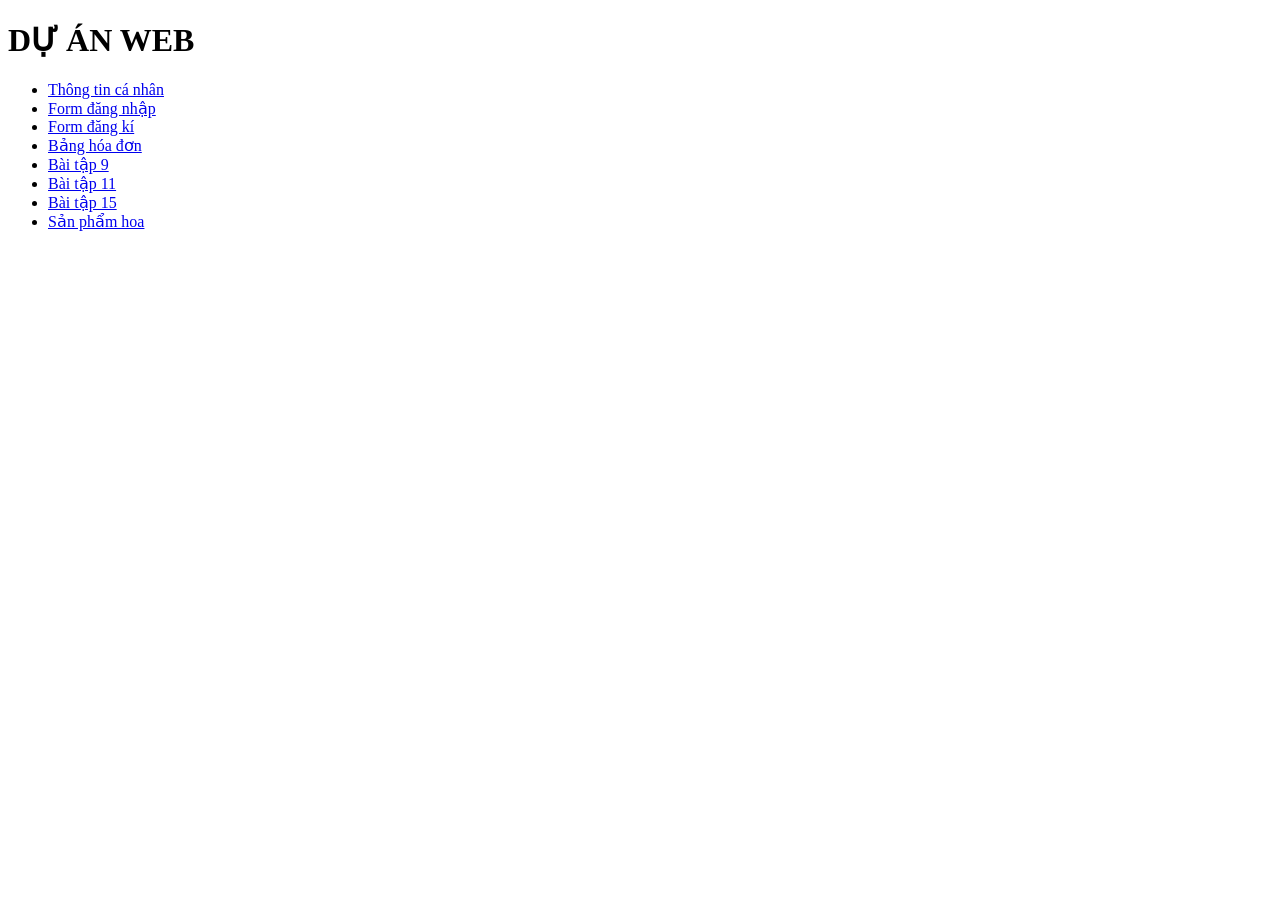
<file: index.html>
﻿<!DOCTYPE html>
<html lang="vi">

<head>
    <meta charset="UTF-8">
    <title>Dự án Web</title>
</head>

<body>

    <div class="container">

        <h1>DỰ ÁN WEB</h1>

        <ul>

            <li>
                <a href="html/page1.html" target="_blank">
                    Thông tin cá nhân
                </a>
            </li>

            <li>
                <a href="html/page2.html" target="_blank">
                    Form đăng nhập
                </a>
            </li>

            <li>
                <a href="html/pagedangki.html" target="_blank">
                    Form đăng kí
                </a>
            </li>

            <li>
                <a href="html/pagehoadon.html" target="_blank">
                    Bảng hóa đơn
                </a>
            </li>

            <li>
                <a href="html/pagebaitap9.html" target="_blank">
                    Bài tập 9
                </a>
            </li>

            <li>
                <a href="html/pagebaitap11.html" target="_blank">
                    Bài tập 11
                </a>
            </li>

            <li>
                <a href="html/pagebaitap15.html" target="_blank">
                    Bài tập 15
                </a>
            </li>

            <li>
                <a href="html/pagedshoa.html" target="_blank">
                    Sản phẩm hoa
                </a>
            </li>

        </ul>

    </div>

</body>

</html>
</file>
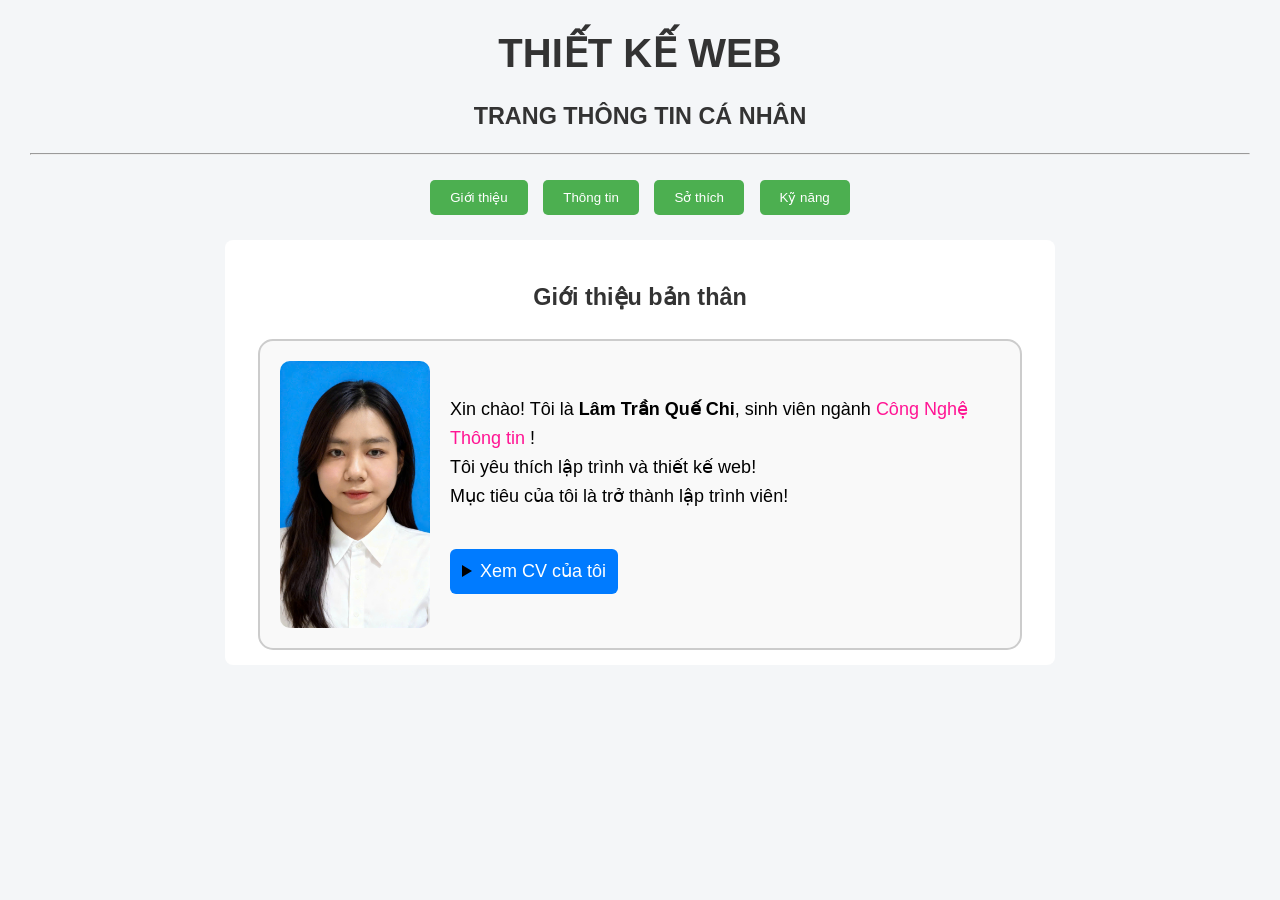
<file: html/page1.html>
﻿<!DOCTYPE html>
<html lang="vi">
<head>
    <meta charset="UTF-8">
    <title>Trang cá nhân</title>
    <link rel="stylesheet" href="../css/style.css">
</head>

<body>

    <h1 class="center">THIẾT KẾ WEB</h1>
    <h3 class="center">TRANG THÔNG TIN CÁ NHÂN</h3>

    <hr>

    <!-- SCRIPT-->
    <script>
        function showSection(id) {
            let sections = document.querySelectorAll(".section");
            sections.forEach(sec => sec.classList.add("hidden"));

            document.getElementById(id).classList.remove("hidden");
        }
    </script>

    <!-- MENU BUTTON -->
    <div class="menu">
        <button onclick="showSection('intro')">Giới thiệu</button>
        <button onclick="showSection('info')">Thông tin</button>
        <button onclick="showSection('hobby')">Sở thích</button>
        <button onclick="showSection('skill')">Kỹ năng</button>
    </div>

    <!-- GIỚI THIỆU -->
    <div id="intro" class="section">
    <h3>Giới thiệu bản thân</h3>

    <div class="intro-card">
        <img src="../assets/images/avatar.jpg" alt="Ảnh đại diện">

        <div class="intro-text">
            Xin chào! Tôi là <strong>Lâm Trần Quế Chi</strong>, sinh viên ngành 
            <a href="https://www.tvu.edu.vn/cong-nghe-thong-tin-dai-hoc-tra-vinh-7480201/" target="_blank" class="pink-link">
                Công Nghệ Thông tin
            </a>!<br>
            Tôi yêu thích lập trình và thiết kế web!<br>
            Mục tiêu của tôi là trở thành lập trình viên!<br> <br>
			
			<a href="https://drive.google.com/file/d/1ET_NvYfbAPUumlAIouLP4qwhuCxF9EKc/view?usp=sharing" target="_blank" class="cv-link">
     <span class="arrow"></span>Xem CV của tôi
</a>
        </div>
    </div>
</div>

    <!-- THÔNG TIN -->
    <div id="info" class="section hidden">
        <h3>Thông tin chi tiết</h3>
        <table>
            <tr><th>Thông tin</th><th>Nội dung</th></tr>
            <tr><td>Họ tên</td><td>Lâm Trần Quế Chi</td></tr>
            <tr><td>Tuổi</td><td>20</td></tr>
            <tr><td>Lớp</td><td>DA24TTA</td></tr>
            <tr><td>Trường</td><td>Đại học Trà Vinh</td></tr>
        </table>
    </div>

    <!-- SỞ THÍCH -->
    <div id="hobby" class="section hidden">
        <h3>Sở thích</h3>
        <ul>
            <li>Nghe nhạc</li>
            <li>Xem phim</li>
            <li>Chơi thể thao</li>
        </ul>
    </div>

    <!-- KỸ NĂNG -->
    <div id="skill" class="section hidden">
        <h3>Kỹ năng và mục tiêu</h3>
        <ol>
            <li>Biết HTML cơ bản</li>
            <li>Đang học CSS và JavaScript</li>
            <li>Làm website cá nhân</li>
        </ol>
    </div>

</body>
</html>
</file>
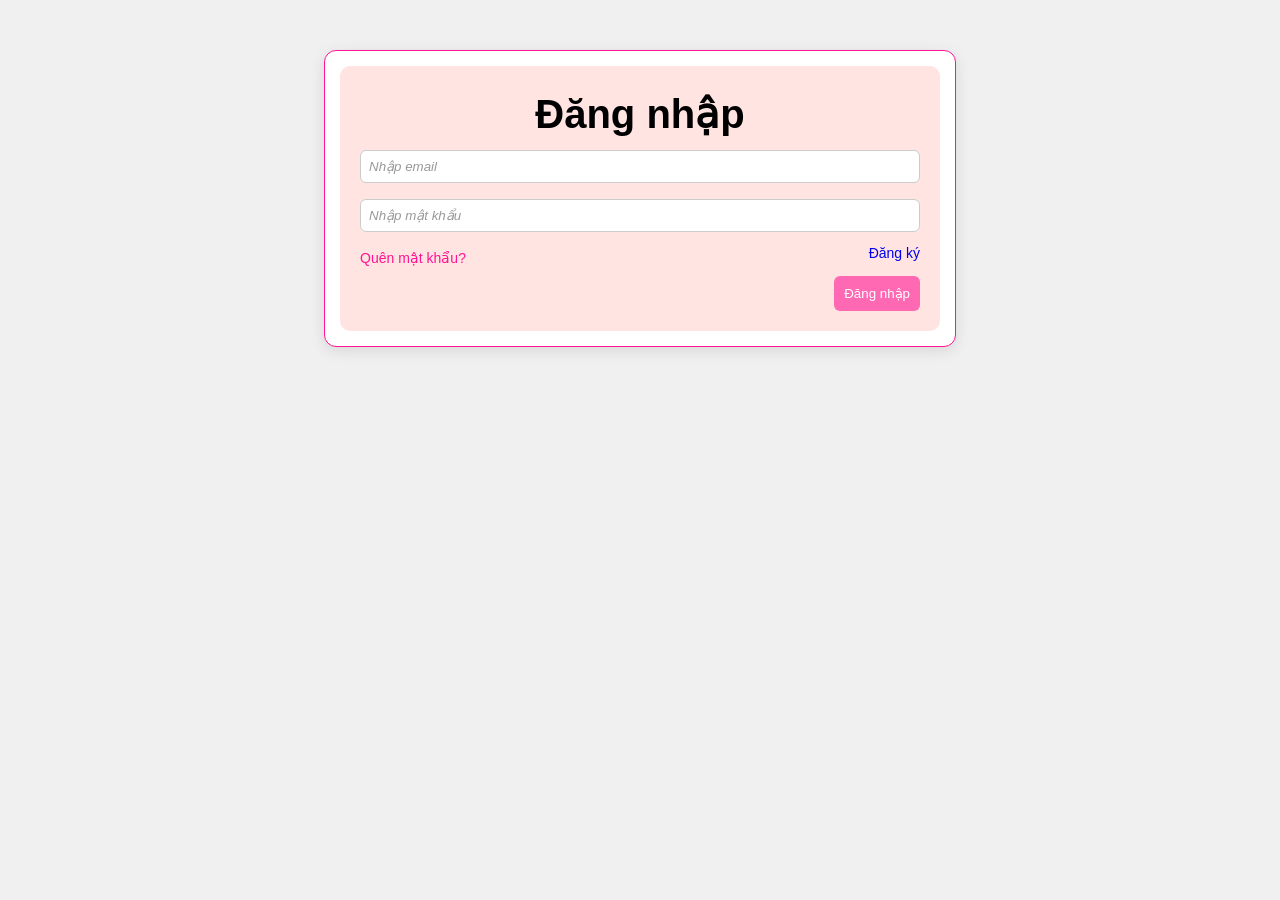
<file: html/page2.html>
﻿<!DOCTYPE html>
<html lang="vi">
<head>
    <meta charset="UTF-8">
     <title>Login</title>
    <link rel="stylesheet" href = "../css/style2.css">
    
</head>

<body>

<!-- ĐĂNG NHẬP -->
<div class="container" id="login">
    <form>
        <h3 class="title">Đăng nhập</h3>

        <input type="email" id="email" placeholder="Nhập email">
        <input type="password" id="password" placeholder="Nhập mật khẩu">

        <div class="link"> 
        <button type="button" id="showForgot">Quên mật khẩu?</button>
        <a href="pagedangki.html" target="_blank">Đăng ký</a> 
    </div>

        
    <button type="submit">Đăng nhập</button>
    </form>
</div>

<!-- QUÊN MẬT KHẨU --> 
 <div class="container" id="forgot"> 
    <form> 
        <h3 class="title">Khôi phục mật khẩu</h3> 
        <input type="email" placeholder="Nhập email của bạn">
    
        <button>Gửi liên kết</button> 
        <div class="link"> 
            <button type="button" id="backLogin">Quay lại đăng nhập</button>
        </div> 
    </form> 
</div>
 
<script src="../js/lib.js"></script>
</body>
</html>
</file>
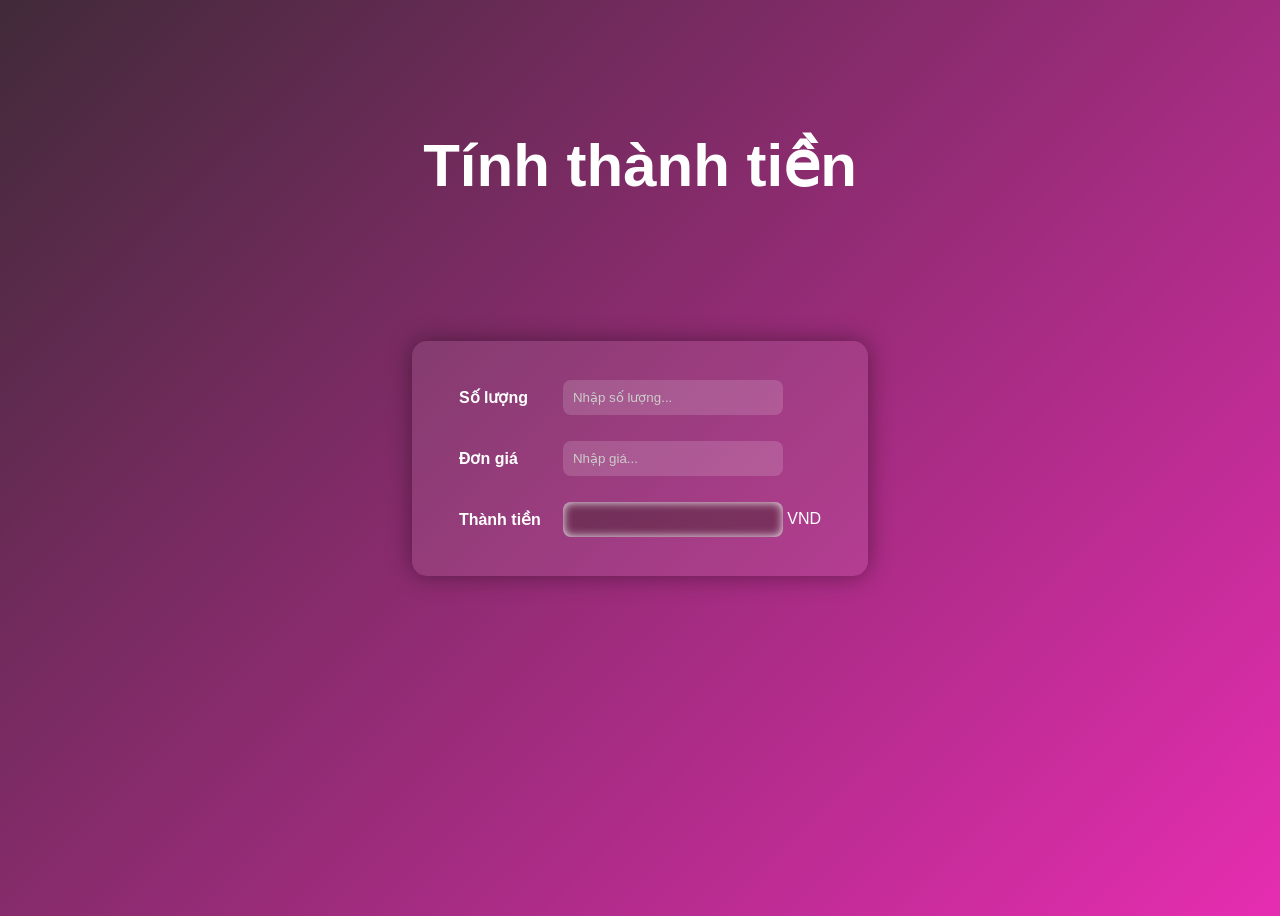
<file: html/pagebaitap11.html>
<!DOCTYPE html>
<html lang="vi">
<head>
    <meta charset="UTF-8">
    <title>Bài tập số 11</title>
    <link rel="stylesheet" href="../css/baitap11.css">
</head>

<body>

     <h2>Tính thành tiền</h2>

    <table class="form-table">
    <tr>
        <td>
            <label>Số lượng</label>
        </td>
        <td>
            <input type="text" id="soluong" onkeyup="tinhTien()" placeholder="Nhập số lượng...">
        </td>
    </tr>

    <tr>
        <td>
            <label>Đơn giá</label>
        </td>
        <td>
            <input type="text" id="dongia" onkeyup="tinhTien()" placeholder="Nhập giá...">
        </td>
    </tr>

    <tr>
        <td><label>Thành tiền</label></td>
        <td>
            <input type="text" id="thanhtien" readonly> VND
        </td>
    </tr>
</table>

    <script src="../js/baitap11.js"></script>

</body>
</html>
</file>
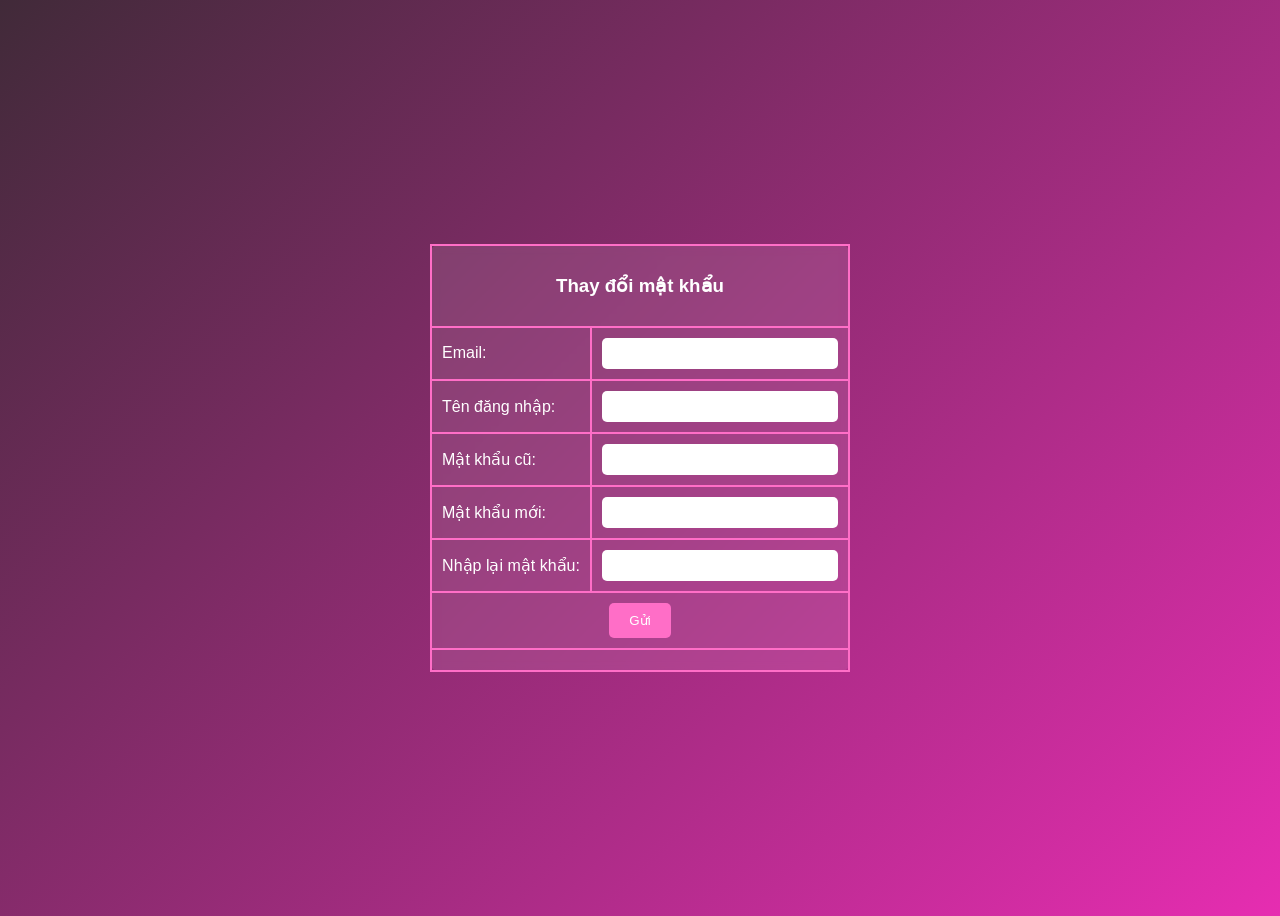
<file: html/pagebaitap15.html>
<!DOCTYPE html>
<html lang="vi">
<head>
    <meta charset="UTF-8">
    <title>Đổi mật khẩu</title>
    <link rel="stylesheet" href="../css/baitap15.css">
</head>
<body>

<form>
    <table>
        <tr>
            <td colspan="2" align="center"><h3>Thay đổi mật khẩu</h3></td>
        </tr>

        <tr>
            <td>Email:</td>
            <td><input type="text" id="email"></td>
        </tr>

        <tr>
            <td>Tên đăng nhập:</td>
            <td><input type="text" id="username"></td>
        </tr>

        <tr>
            <td>Mật khẩu cũ:</td>
            <td><input type="password" id="oldPass"></td>
        </tr>

        <tr>
            <td>Mật khẩu mới:</td>
            <td><input type="password" id="newPass"></td>
        </tr>

        <tr>
            <td>Nhập lại mật khẩu:</td>
            <td><input type="password" id="rePass"></td>
        </tr>

        <tr>
            <td colspan="2" align="center">
                <!-- đổi thành button thường -->
                <button type="button" onclick="ktform()">Gửi</button>
            </td>
        </tr>

        <!-- dòng hiển thị lỗi, nếu khg có lỗi thì nó vẫn ở đó-->
        <tr>
            <td colspan="2" id="error-cell">
                <div id="error"></div>
            </td>
        </tr>

    </table>
</form>

<script src="../js/baitap15.js"></script>
</body>
</html>
</file>
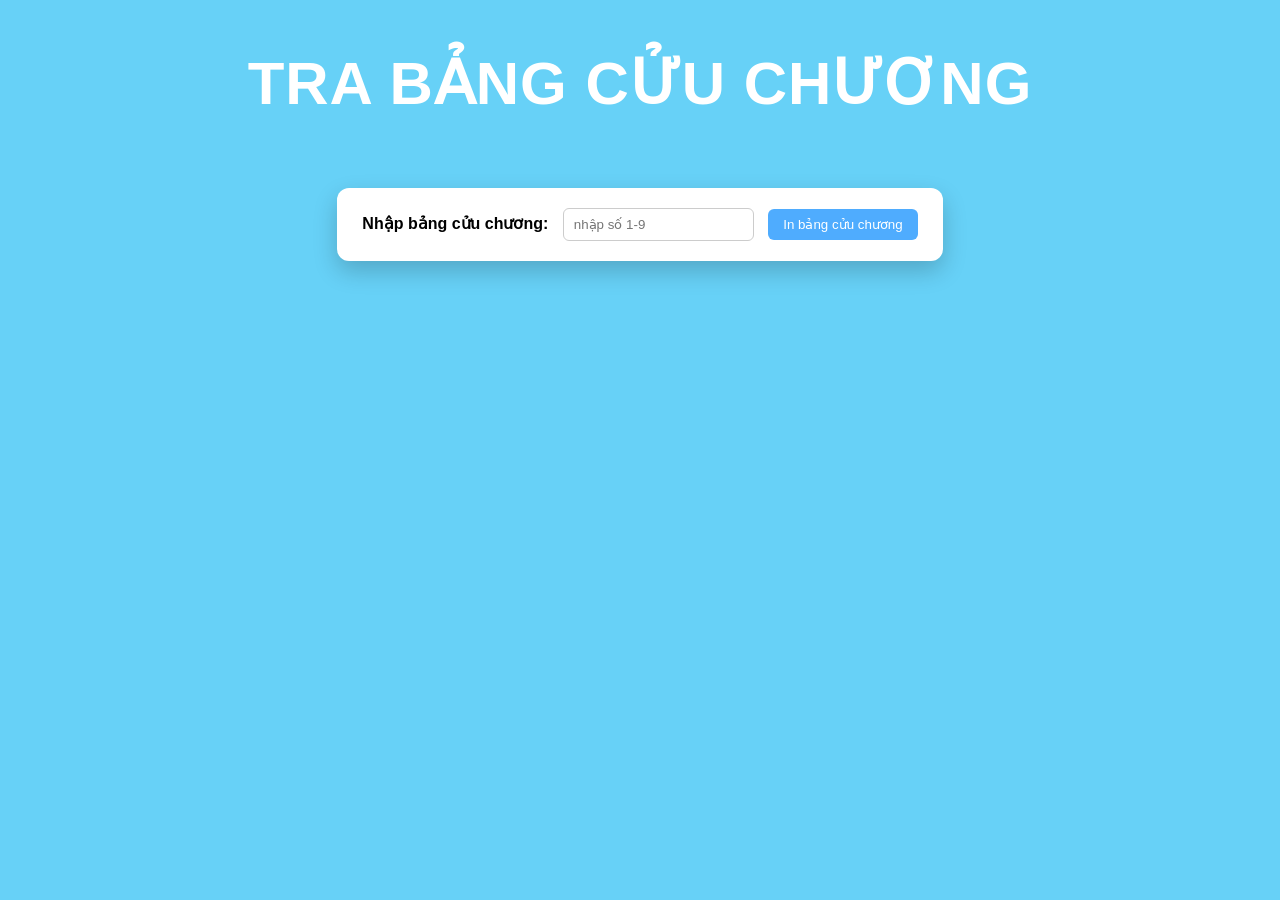
<file: html/pagebaitap9.html>
<!DOCTYPE html>
<html lang="vi">
<head>
    <meta charset="UTF-8">
    <title>Bài tập số 09</title>
    <link rel="stylesheet" href="../css/baitap9.css">
</head>
<body>

<h3>TRA BẢNG CỬU CHƯƠNG</h3>

<form id="nhapso">
    <label>Nhập bảng cửu chương: </label>
    <input type="text" id="so" placeholder ="nhập số 1-9">

    <button type="button" onclick="in_bang_cc()">
        In bảng cửu chương
    </button>
    
</form>

<div id="kq"></div>

<script src="../js/baitap9.js"></script>
</body>
</html>
</file>
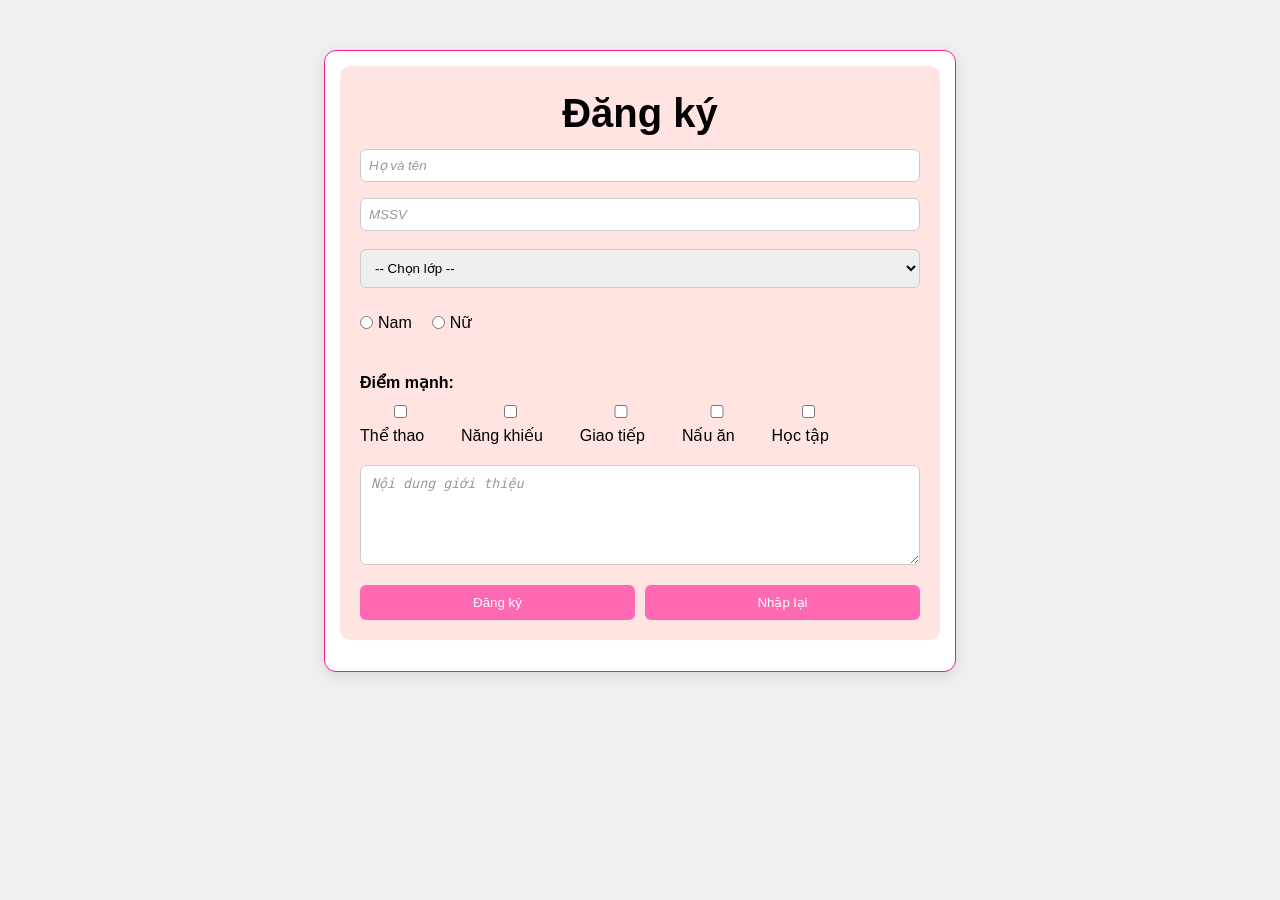
<file: html/pagedangki.html>
<html lang="vi">
<head>
    <meta charset="UTF-8">
    <title>Đăng ký</title>
    <link rel="stylesheet" href="../css/style2.css">
</head>

<body>

<div class="container">
    <form>
        <h3 class="title">Đăng ký</h3>

        <!-- Họ tên -->
        <input type="text" placeholder="Họ và tên" required>

        <!-- MSSV -->
        <input type="text" placeholder="MSSV" required>

        <!-- Lớp -->
        <select required>
            <option value="">-- Chọn lớp --</option>
            <option>DA24TTA</option>
            <option>DA24TTB</option>
            <option>DA24TTC</option>
        </select>

        <!-- Giới tính -->
        <div class="gender">
            <label><input type="radio" name="gioitinh" required> Nam</label>
            <label><input type="radio" name="gioitinh"> Nữ</label>
        </div>

        <!-- Điểm mạnh --> 
         <div class="skills"> 
            <p>Điểm mạnh:</p> 
            <label><input type="checkbox" name="skill"> Thể thao</label> 
            <label><input type="checkbox" name="skill"> Năng khiếu</label> 
            <label><input type="checkbox" name="skill"> Giao tiếp</label> 
            <label><input type="checkbox" name="skill"> Nấu ăn</label>
            <label><input type="checkbox" name="skill"> Học tập</label> 
        </div>

        <!-- Nội dung -->
        <textarea rows="4" placeholder="Nội dung giới thiệu"></textarea>

        <!-- Nút -->
        <div class="luachon">
            <button type="submit">Đăng ký</button>
            <button type="reset">Nhập lại</button>
        </div>

    </form>
</div>

</body>
</html>
</file>
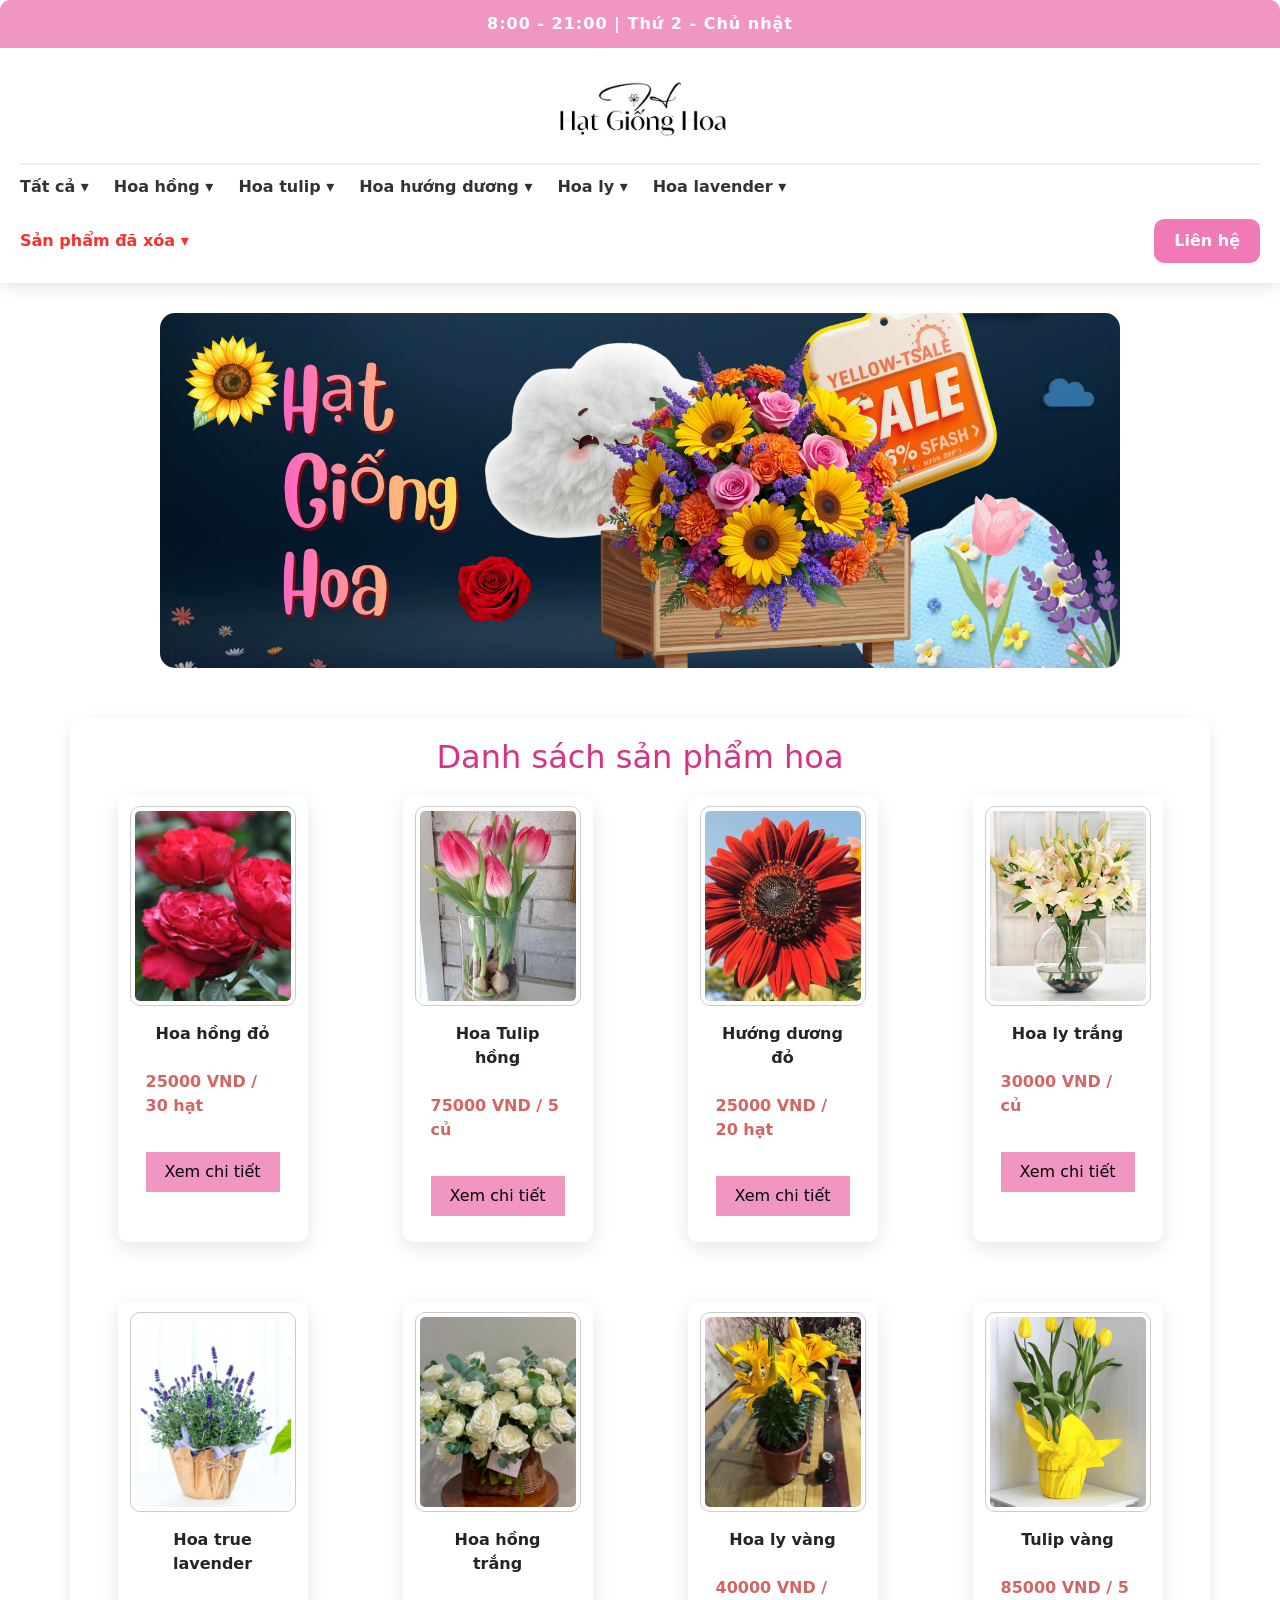
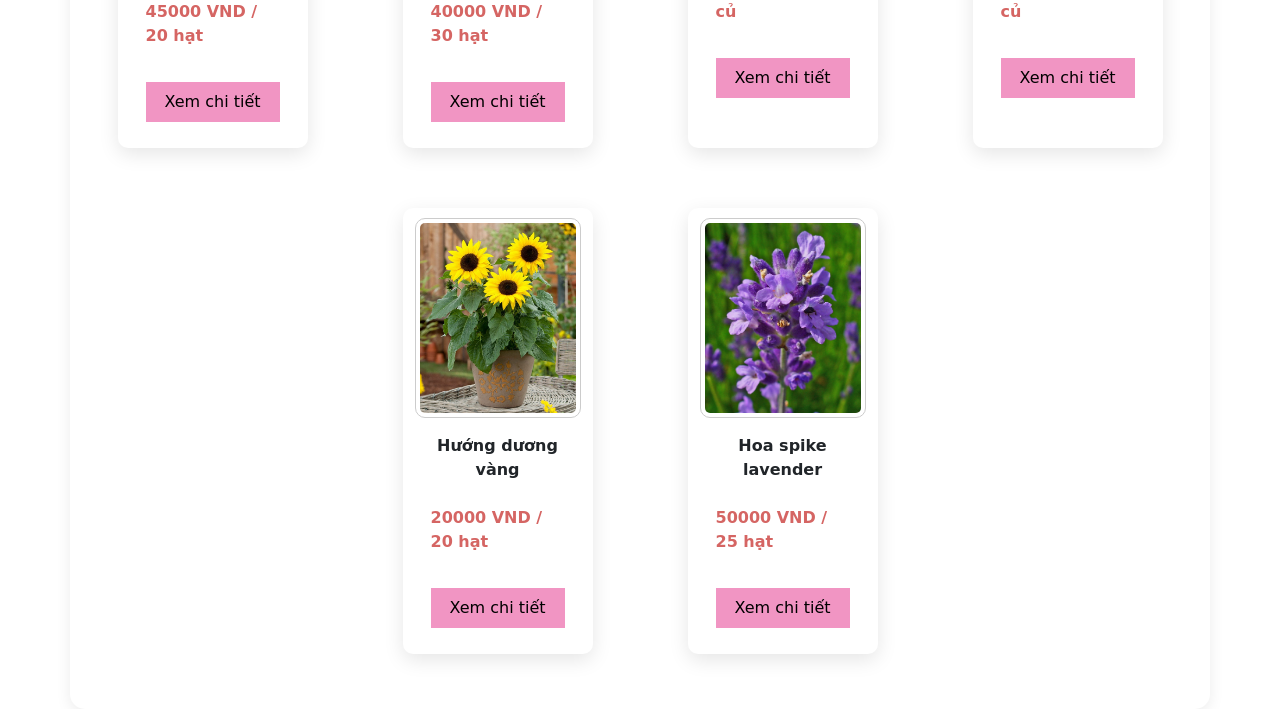
<file: html/pagedshoa.html>
<!DOCTYPE html>
<html lang="vi">
<head>
    <meta charset="UTF-8">
    <title>Sản phẩm hoa</title>

    <link rel="stylesheet" href="../css/styledshoa.css">

   
    <link href="https://cdn.jsdelivr.net/npm/bootstrap@5.3.8/dist/css/bootstrap.min.css"
          rel="stylesheet">

    <script src="https://cdn.jsdelivr.net/npm/bootstrap@5.3.8/dist/js/bootstrap.bundle.min.js"></script>
</head>
<body>
     <header class="header">

    <div class="header-topbar">
        8:00 - 21:00 | Thứ 2 - Chủ nhật
    </div>

    <!-- Logo -->
    <div class="header-logo">
        <img src="../assets/images/Logo.jpg" alt="Logo">
    </div>

    <!-- Danh mục -->
    <div class="header-menu">

        <div class="header-column">

            <ul>
                <li>
                    <a href="#" 
                     onclick="showAllProduct(); changeBanner('Nenhoa.jpg')">
                        Tất cả ▾
                    </a>
                </li>

                <li>
                    <a href="#" 
                     onclick="filterProduct('hong'); changeBanner('bannerhoahong.jpg')">
                        Hoa hồng ▾
                    </a>
                </li>

                <li>
                    <a href="#" 
                     onclick="filterProduct('tulip'); changeBanner('bannertulip.jpg')">
                        Hoa tulip ▾
                    </a>
                </li>

                <li>
                    <a href="#" 
                     onclick="filterProduct('huongduong'); changeBanner('bannerhuongduong.jpg')">
                        Hoa hướng dương ▾
                    </a>
                </li>

                <li>
                    <a href="#" 
                     onclick="filterProduct('ly'); changeBanner('bannerhoaly.jpg')">
                        Hoa ly ▾
                    </a>
                </li>

                <li>
                    <a href="#" 
                     onclick="filterProduct('lavender'); changeBanner('bannerlavender.jpg')">
                        Hoa lavender ▾
                    </a>
                </li>
            </ul>
        </div>
            
        <div id="deletedBanner" onclick="showDeletedProducts()">
            Sản phẩm đã xóa ▾
        </div>

        

        <div class="header-column">
            <button class="contact-btn" onclick="toggleContact()">
                Liên hệ
            </button>

        <div class="contact-info" id="contactInfo">
            <p>Email: hoatuoihatgionghoa@gmail.com</p>
            <p>Hotline: 0123 456 789</p>
            <p>Địa chỉ: phường Trà Vinh, Tp.Trà Vinh, tỉnh Vĩnh Long</p>
        </div>
    </div>

     
    </header>

    <div class="banner">
        <img id="banner-image"
     src="../assets/images/Nenhoa.jpg"
     alt="Banner hoa">
    </div>
    
    <div class="container" id="container">
        
        <h2 class="page-title">Danh sách sản phẩm hoa</h2>
        <div class="row" id="product-list"></div>
    
    </div>

    <script src="../js/pagedshoa.js"></script>
    <script src="../js/data.js"></script>

</body>
</html>
</file>
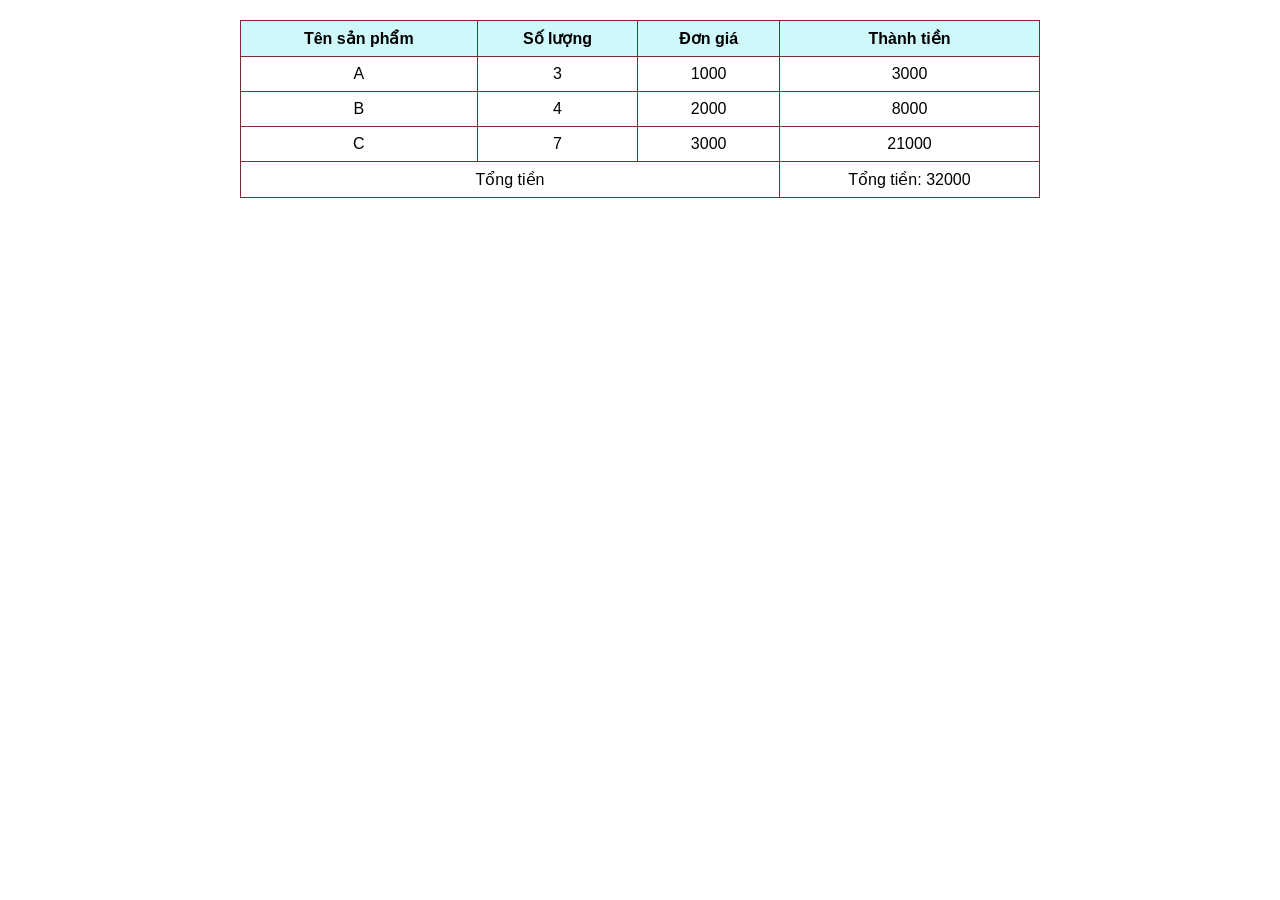
<file: html/pagehoadon.html>
<html lang="vi">
<head>
    <meta charset="UTF-8">
    <title>Bảng hóa đơn mua hàng</title>
    <link rel="stylesheet" href="../css/stylehoadon.css">
</head>

<body>
   <table> 
        <tr>
                <th>Tên sản phẩm</th>
                <th>Số lượng</th>
                <th>Đơn giá</th>
                <th>Thành tiền</th>
        </tr>

        <tr>
            <td>A</td>
            <td class="sl">3</td>
            <td class="dg">1000</td>
            <td class="tt"></td>
        </tr>

         <tr>
            <td>B</td>
            <td class="sl">4</td>
            <td class="dg">2000</td>
            <td class="tt"></td>
        </tr>

         <tr>
            <td >C</td>
            <td class="sl">7</td>
            <td class="dg">3000</td>
            <td class="tt"></td>
        </tr>

        <tr>
            <td colspan="3"> Tổng tiền</td>
            <td id="tongTien"></td>
        </tr>
    
    </table>

    <script src="../js/hoadon.js"></script>
</body>
</html>
</file>
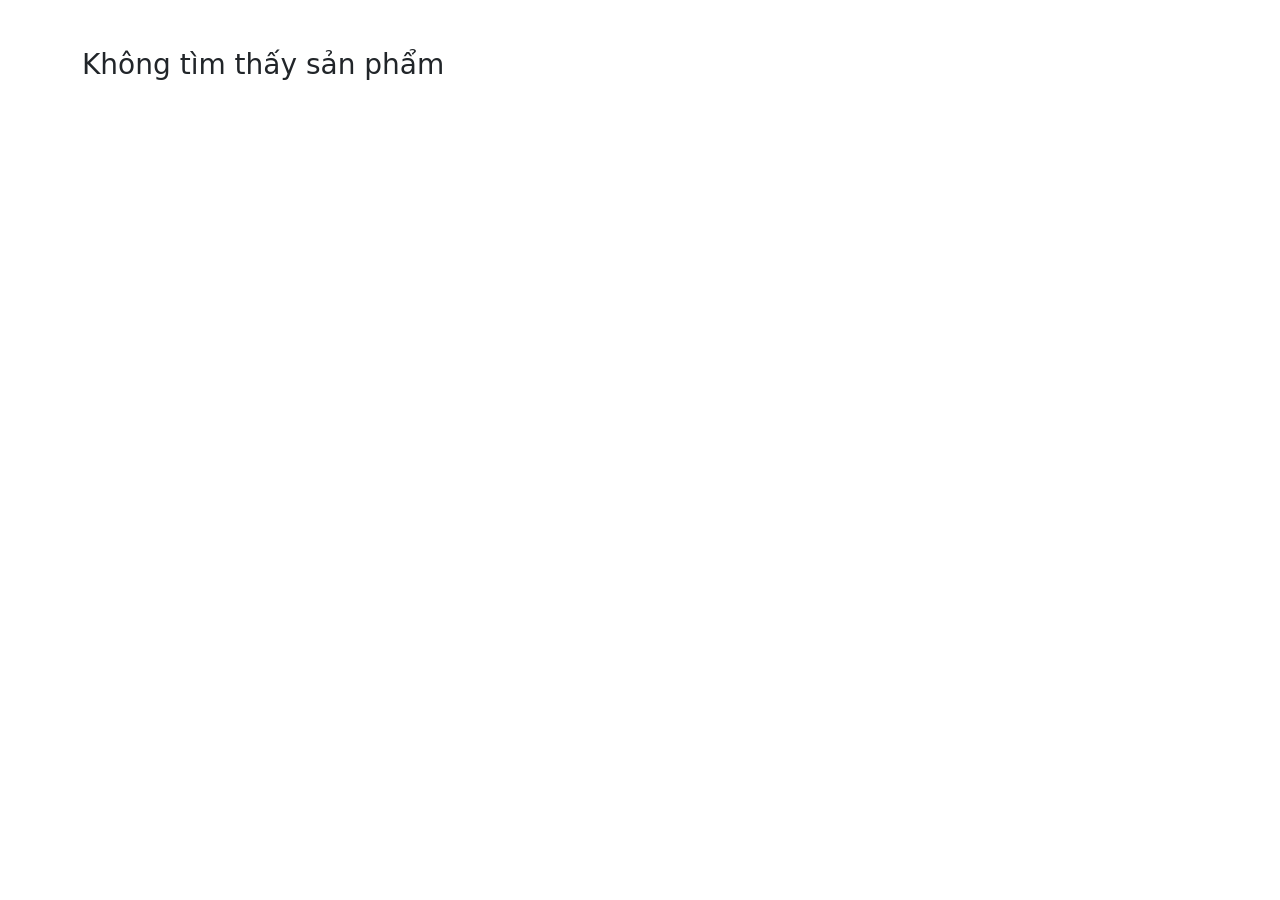
<file: html/product-detail.html>
<!DOCTYPE html>
<html lang="vi">
<head>
    <meta charset="UTF-8">
    <title>Chi tiết sản phẩm</title>
    <link rel="stylesheet" href="../css/product-detail.css">

    <link href="https://cdn.jsdelivr.net/npm/bootstrap@5.3.8/dist/css/bootstrap.min.css"
          rel="stylesheet">

</head>
<body>

    <div class="container mt-5">

        <div id="product-detail"></div>

    </div>

    <script src="../js/product-detail.js"></script>
    <script src="../js/data.js"></script>

</body>
</html>
</file>
<file: css/style.css>
/*  CƠ BẢN  */
body {
    font-family: Arial, sans-serif;
	font-size: 20px;
    margin: 30px;
    background-color: #f4f6f8; /* màu xám nhạt */
}

/* Tiêu đề */
h1, h3 {
    text-align: center;
    color: #333;
}

/* MENU */
.menu {
    text-align: center;
    margin: 20px 0;
}

.menu button {
    padding: 10px 20px;
    margin: 5px;
    border: none;
    background-color: #4CAF50;
    color: white;
    border-radius: 5px;
    cursor: pointer;
    
}

.menu button:hover {
    background-color: pink;
}

/* SECTION */
.section {
    max-width: 800px;
    margin: 20px auto;
    padding: 15px;
    background-color: white;
    border-radius: 8px;
	line-height: 1.6;
 
}

/* Ẩn section */
.hidden {
    display: none;
}

/*BẢNG*/
table {
    border-collapse: collapse;
    margin: 10px auto;
    width: 90%;
}

table, th, td {
    border: 1px solid #FF1493;
}

th, td {
    padding: 10px;
    text-align: left;
}

th {
    background-color: pink;
    color: white;
}

/* ẢNH */
img {
    border-radius: 5px;
}

/* DANH SÁCH */
ul, ol {
    width: 60%;
    margin: 10px auto;
	
}

.intro-card {
    display: flex;
    align-items: center;
    gap: 20px;

    padding: 20px;
    border: 2px solid #ccc;
    border-radius: 15px;

    width: 90%;
    max-width: 800px;
    margin: auto;

    background-color: #f9f9f9;
}

.intro-card img {
    width: 150px;
    border-radius: 10px;
}

.intro-text {
    font-size: 18px;
    line-height: 1.6;
}

/* TIỆN ÍCH */
.center {
    text-align: center;
}

/* không gạch chân link*/
a {
    text-decoration: none;
}

/* màu link nè=))*/
.pink-link {
    color: #FF1493;
}


/* cái mũi tên*/
.arrow {
    display: inline-block;
    width: 0;
    height: 0;

    border-top: 6px solid transparent;
    border-bottom: 6px solid transparent;
    border-left: 10px solid black;

    margin-right: 8px;
}

.cv-link {
    display: inline-block;
    margin-top: 10px;
    padding: 8px 12px;
    background-color: #007bff;
    color: white;
    border-radius: 6px;
    text-decoration: none;
}

.cv-link:hover {
    background-color: #0056b3;
}
</file>
<file: css/style2.css>
body {
    font-family: Arial;
    background-color: #f0f0f0;
}

.container {
    width: 600px;
    margin: 50px auto; 
    padding: 15px;
    background-color: #ffffff;
    border-radius: 12px;
    box-shadow: 0 4px 15px rgba(0,0,0,0.1);
    border: 1px solid #FF1493;
    
}

form {
    background-color: #FFE4E1;
    padding: 20px;
    border-radius: 10px;
}

input {
    width: 100%;
    padding: 8px;
    margin: 8px 0; 
    box-sizing: border-box;
    border-radius: 6px; 
    border: 1px solid #ccc;
}

button {
    padding: 10px; 
    margin-top: 10px; 
    box-sizing: border-box; 
    border: none; 
    border-radius: 6px; 
    background-color: #FF69B4; 
    color: white; 
    cursor: pointer;
}

form {
    display: flex;
    flex-direction: column;
}

form > button[type="submit"] {
    align-self: flex-end;
}

.link {
    display: flex;
    justify-content: space-between;
    align-items: center;
}

.luachon button {
    flex: 1;
    width: auto;
}

button:hover {
    background-color: #df76ae;
    color: rgb(0, 0, 0);
}
.link button { 
    background: none;
    border: none; 
    color: #FF1493; 
    cursor: pointer; 
    padding: 0; 
    font-size: 14px; 
    text-decoration:none;
} 
     
.link button:hover { 
    
    color: black;
}

.title{
    text-align: center;
   font-size: 40px;
    margin: 5px 0; 
}

a:hover {
    color: red;
}

::placeholder {
    color: #999;
    font-style: italic;
}

#backToLogin, #backLogin2{
    display: block;
}

#forgot { 
    display: none; 
}

.link a {
    text-decoration: none;
     font-size: 14px; 
}

/*CSS cho đăng kí*/
select, textarea {
    width: 100%;
    padding: 10px;
    margin: 10px 0;
    box-sizing: border-box;
    border-radius: 6px;
    border: 1px solid #ccc;
}

.gender {
    display: flex;
    gap: 20px;
    align-items: center;
    margin: 10px 0;
}

.gender label { 
    display: flex; 
    align-items: center; 
    gap: 5px; 
}

.skills { 
    margin: 10px 0; 
} 
.skills p { 
    margin-bottom: 5px; 
    font-weight: bold; 
} 

.skills label { 
    display: inline-block; 
    margin-right: 15px; 
}

.luachon {
    display: flex;
    gap: 10px;
}

.luachon button {
     flex: 1;
}

textarea {
    width: 100%;
    height: 100px;
    resize: vertical; 
}
</file>
<file: css/baitap11.css>
body {
    font-family: Arial, sans-serif;

    /*2 định dạng tiếp theo là tạo nền chuyển màu full screen nhoa */
    background: linear-gradient(135deg, #412a39, #e62db1);
    height: 100vh;   /* bỏ ra thì xú lắm*/

    display: flex; /* cho cái nội dung ra giữa*/
    justify-content: center; /*căn giữa theo chiều ngang*/
    align-items: center; /* căn giữa theo chièu dọc lun cho ẹp*/
}


.form-table {
    background: rgba(255, 255, 255, 0.08); /* chỉnh màu cho cái khung */
    border-radius: 15px; /* bo góc tí */
    padding: 25px 35px; /* k/c bên trong */
    box-shadow: 0 0 25px rgba(0,0,0,0.4);  /* bóng với màu bóng */
    color: white; /* chữ trắng */
}

/* chỉnh ô trong bảng */
.form-table td {
    padding: 12px 10px; /* k/c của một phần tử với cái viền ô trong một cái ô */
}


label {
    font-weight: bold; /* chữ đậm */
}

input {
    width: 200px; /* rộng */
    padding: 10px;  /* k/c  */
    border-radius: 8px; /* bo */
    border: none; /* bỏ viền mặc định tại kh thích */
    outline: none; /* bỏ viền khi click */
    background: rgba(255,255,255,0.15); /* màu nền */
    color: white; /* chữ trắng */
}

::placeholder {
    color: #ccc;  /*chữ gợi ý màu xám nhạt dễ dòm với màu khung */
}

input:focus {
    box-shadow: 0 0 10px #00f5d4; /* bóng của cái khung í*/
}

#thanhtien {
    background: rgba(53, 32, 32, 0.4); /* bóng */ 
    font-weight: bold; /* kq nổi bật */ 
    color: #ffffff; /* chữ trắng */ 
    box-shadow: 0 0 10px #f9f4f8 inset; /* bóng nó bên trong */ 
}

h2 {
    position: absolute; /*margin nó bị đá với css body*/
    top: 80px; /*cách mép trên 80px*/
    color: white; /* tiêu đề trắng */ 
    text-align: center; /* căn giữa */ 
    font-size: 60px;   /* tiêu đề chống cận*/ 

}
</file>
<file: css/baitap15.css>
body {
    font-family: Arial, sans-serif;

    /* lấy màu với định dạng giống của baitap11 tại đẹp hihi*/
    background: linear-gradient(135deg, #412a39, #e62db1);
    height: 100vh;

    display: flex;
    justify-content: center;
    align-items: center;
}

table {
    border-collapse: collapse;
    background: rgba(255, 255, 255, 0.1);
    padding: 20px;
    border-radius: 10px;
    backdrop-filter: blur(5px);
}

td, th {
    border: 2px solid #ff6ec7;
    padding: 10px;
    color: white;
}

h3 {
    color: white;
}

input {
    padding: 8px;
    width: 220px;
    border: none;
    border-radius: 5px;
}

input:focus {
    background: rgba(255, 255, 255, 0.25);
    box-shadow: 0 0 10px #00f5d4;
    outline: none;
}

/* nút Nộp nò*/
button {
    padding: 10px 20px;
    background: #ff6ec7;
    border: none;
    color: white;
    cursor: pointer;
    border-radius: 5px;
}

button:hover {
    background: #37212f;
}

#error-cell {
    text-align: center; /* căn giữa theo ngang */
}

#error {
    color: rgb(238, 220, 79);
    font-weight: bold;
    display: none;
}
</file>
<file: css/baitap9.css>
body {
    font-family: Arial, sans-serif; /* phông chữ */
    background:  #67d1f7; /* màu nền */
    display: flex;  /* căn tổng bố cục*/
    flex-direction: column; /* sắp xếp phần tử theo chiều dọc */
    align-items: center;  /* căn giữa lun */
}


h3 {
    margin: 40px; /* k/c của tiêu đề với mọi phần tử */
    color: white; /* màu cho tiu đề */
    letter-spacing: 1px; /* k/c chữ */
    font-size: 60px;   /* kích thước chống cận hihi */
}

#nhapso {
    margin-top: 30px; /*cách phía trên cái khung một khoảng*/
    background: white; /* trắng tinh khiết */
    padding: 20px 25px; /* trên dưới hai chục, trái phải hai lăm */
    border-radius: 12px; /* Bo góc tí cho ẹp */
    box-shadow: 0 10px 25px rgba(0,0,0,0.2); /* đổ bóng theo cảm tính, rgba để chỉnh bóng màu  */
}

label {
    font-weight: bold; /* chữ rậm */
    margin-right: 10px; /*cái chữ bcc nó cách cái chỗ nhập số 1 tẹo*/
}

input {
    padding: 8px 10px; /* kích thước ô nhập*/
    border-radius: 6px;  /* bo góc tí */
    border: 1px solid #ccc;  /* viền liền và xám */
    
}

button {
    margin-left: 10px; /*cách input ra*/
    padding: 8px 15px; /*nói chung là k/c giữa cái chữ với cái khung*/
    border: none;  /* dị ứng viền nên bỏ cho ẹp*/
    border-radius: 6px; /* bo típ cho ẹp*/
    background: #4facfe; /*xanh mát mẻ*/
    color: white; /*chữ trắng*/
    cursor: pointer; /* đổi con trỏ chuột*/
}

button:hover {
    background: #f273bf; /* chạm vào button thì nữ tánh hẳn*/
    transform: translateY(-2px); /* Cho cái nút nó nẩy lên hi*/
}

#kq {
    margin-top: 30px;/* k/c của kq với cái khung ở trên*/
    padding: 15px; /* kk/c nội dung với cái khung*/
    background: white;
    border-radius: 10px;  /* bo*/
    box-shadow: 0 8px 20px rgba(0,0,0,0.15); /* tất cả vì muốn làm màu hi*/
    font-size: 20px; /* vừa đủ đọc*/
    line-height: 1.8; /* giúp đỡ con mắt*/
    text-align: center; /* chống OCD*/
    width: 100%;  /* cho cái thông báo nó không xún dòng tùy tiện*/
    max-width: 300px;  /* chiều rộng*/
    white-space: normal;  /* nếu mà nội dung dài thì được xún dòng*/
    display: none; /* ẩn cái khung, nếu nhập hợp lệ thì không có hiện*/
}
</file>
<file: css/styledshoa.css>
body {
    font-family: Arial;
    background: #f5f5f5;
    margin: 0;
}

/* Banner */
.banner {
    text-align: center;
    margin: 30px 160px;
}

.banner img {
    width: 100%;
    height: auto;
    display: block;
    border-radius: 15px;
}

/* Tiêu đề */
.page-title {
    text-align: center;
    color: #d63384;
    margin-bottom: 20px;
}

/* Card sản phẩm */
.product-item {
    width: 260px;
    background: white;
    margin: 35px;
    border-radius: 10px;
    padding: 10px;
    box-shadow: 0 6px 20px rgba(0,0,0,0.1);
}

.product-item:hover {
    transform: translateY(-5px);
}

.product-item img {
    width: 100%;
    height: 200px;
    object-fit: cover;
    border-radius: 10px;
    border: 1px solid #ccc;
}

/* Nội dung sản phẩm */
.product-info {
    padding: 16px;
    display: flex;
    flex-direction: column;
    gap: 8px;
}

.title {
    font-weight: bold;
    text-align: center;
}

.price {
    font-weight: bold;
    color: #d56563;
}

.desc {
    font-size: 16px;
    color: #777;
    text-align: center;
}

/* Nút */
.product-info a {
     display: block;
    text-align: center;
    background: #f195c3;
    padding: 8px;
    text-decoration: none;
    color: black;
    margin-top: 10px;
}

.product-info a:hover {
    background: #73b8df;
    color: white;
}

/* Header */
.header{
    background: #fff;
    padding: 20px 20px;
    box-shadow: 0 -6px 25px rgba(0, 0, 0, 0.25);
}

/* Logo */
.header-logo{
    text-align: center;
    margin-bottom: 10px;
    border-bottom: 2px solid #eee;
    padding: 10px 20px;
}

.header-logo img{
    width: 200px;
    display: block;
    margin: 0 auto;  
}
 
/* Menu*/
.header-menu{
    display: flex;
    justify-content: space-between;
    align-items: center;
    flex-wrap: wrap;
    gap: 20px;
}

/* List */
.header-column ul{
    display: flex;
    gap: 25px;
    list-style: none;
    padding: 0;
    margin: 0;
}

.header-column a{
    color: #333;
    text-decoration: none;
    font-weight: bold;
}

.header-column a:hover{
    color: #f195c3;
}

.header-column p{
    margin: 5px 0;
}

.contact-btn{
    background: #f179b5;
    color: white;
    border: none;
    padding: 10px 20px;
    border-radius: 10px;
    cursor: pointer;
    font-weight: bold;
}

.contact-btn:hover{
    background: #5978e9;
}

.contact-info{
    display: none;
    margin-top: 15px;
}

.header-topbar{
    background: #f195c3;
    color: white;
    text-align: center;
    padding: 12px;
    margin: auto;
    font-weight: bold;
    letter-spacing: 1px;
    margin: -20px -20px 20px -20px;
    border-radius: 10px 10px 0 0;

}
.container {
    background: #ffffff;
    padding: 20px;
    border-radius: 15px;
    box-shadow: 0 4px 15px rgba(0,0,0,0.08);
    margin-top: 50px;
    max-width: 1400px;
    width: 100%;
}

#product-list{
    justify-content: center;
    gap: 25px;
    display: flex;
    flex-wrap: wrap;
}

.header-menu {
    display: flex;
    justify-content: space-between;
    align-items: center;
}

/* Xóa sản phẩm */
#deletedBanner{
color: rgb(255, 46, 46);
    font-weight: bold;
    font-size: 16px;
    cursor: pointer;
    text-decoration: none;
    margin-right: 470px;

}

#deletedBanner:hover{
    color: #46bcea;
}
</file>
<file: css/stylehoadon.css>
body{
    font-family: Arial, Helvetica, sans-serif;
}

table{
    border-collapse: collapse;
    width: 800px;
    margin: 20px auto;
}

th, td{
    border: 1px solid rgb(129, 39, 54);
    padding: 8px;
    text-align: center;
}

th{
    background-color: #cef8fa;
}
</file>
<file: css/product-detail.css>
body{
    background-color: #f5f5f5;
}

.detail-card{
    background-color: white;
    max-width: 700px;
    margin: auto;
    padding: 30px;
    border-radius: 15px;
    box-shadow: 0 3px 10px rgba(0,0,0,0.1);
    text-align: center;
}

.detail-card img{
    width: 300px;
    height: 300px;
    object-fit: cover;
    border-radius: 10px;
    margin-bottom: 20px;
    border: 1px solid black;
}

/* Tên sản phẩm */
.detail-card h2{
    font-weight: bold;
    margin-bottom: 15px;
}

/* Giá */
.detail-card h4{
    color: red;

    margin-bottom: 20px;
}

/* Mô tả */
.detail-card p{
    font-size: 18px;
    line-height: 1.6;
    text-align: justify;
}

/* Nút */
.detail-card button{
    margin-top: 20px;
    margin-right: 20px;
}
</file>
